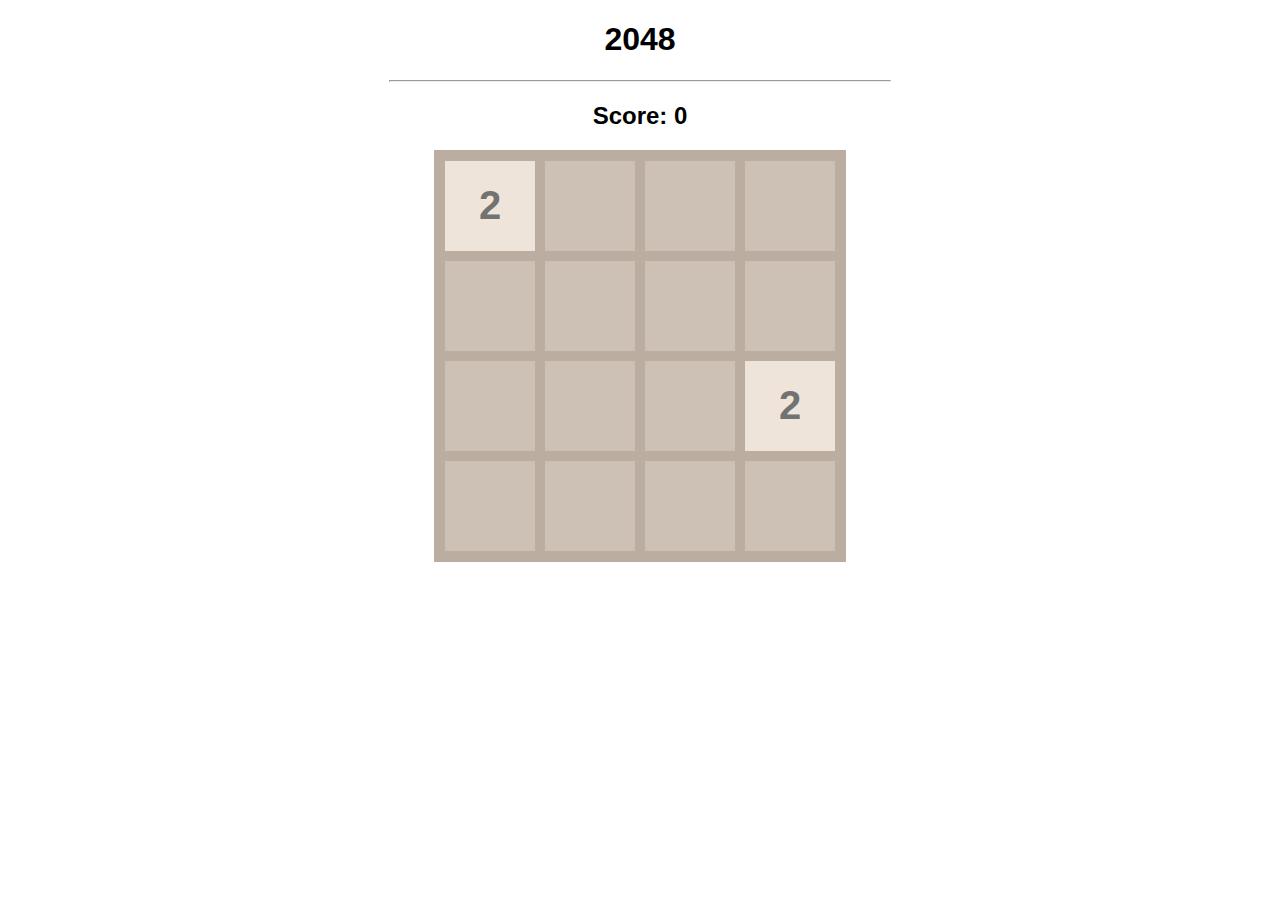
<file: 2048/index.html>
<!DOCTYPE html>
<html lang="en">
<head>
    <meta charset="UTF-8">
    <meta name="viewport" content="width=device-width, initial-scale=1.0">
    <title>Document</title>
    <link rel="stylesheet" href="2048.css">
    <script src="2048.js"></script>
</head>
<body>
    <h1>2048</h1>
    <hr>
    <h2>Score: <span id="score">0</span></h2>
    <div id="board"></div>
</body>
</html>
</file>
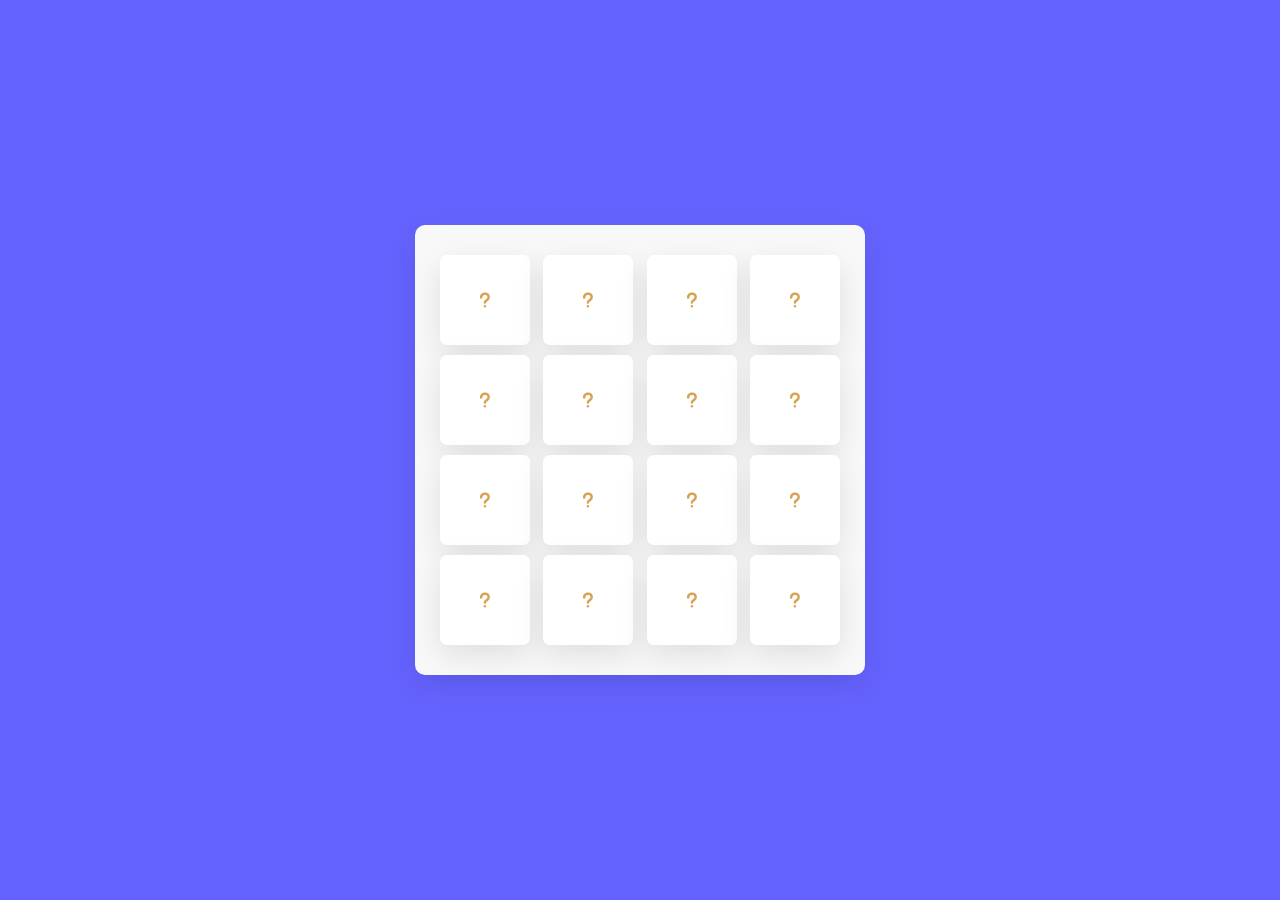
<file: HTML CSS ve JavaScript ile Hafıza Kartı Oyunu/index.html>
<!DOCTYPE html>
<html>
  <head>
    <meta charset="utf-8">  
    <title>Memory Card Game</title>
    <link rel="stylesheet" href="style.css">
    <meta name="viewport" content="width=device-width, initial-scale=1.0">
  </head>
  <body>
    <div class="wrapper">
        <ul class="cards">
            <li class="card">
                <div class="view front-view">
                    <img src="images/que_icon.svg" alt="">
                </div>
                <div class="view back-view">
                    <img src="images/img-1.png" alt="">
                </div>
            </li>

            <li class="card">
                <div class="view front-view">
                    <img src="images/que_icon.svg" alt="">
                </div>
                <div class="view back-view">
                    <img src="images/img-3.png" alt="">
                </div>
            </li>
            <li class="card">
                <div class="view front-view">
                    <img src="images/que_icon.svg" alt="">
                </div>
                <div class="view back-view">
                    <img src="images/img-4.png" alt="">
                </div>
            </li>
            <li class="card">
                <div class="view front-view">
                    <img src="images/que_icon.svg" alt="">
                </div>
                <div class="view back-view">
                    <img src="images/img-5.png" alt="">
                </div>
            </li>
            <li class="card">
                <div class="view front-view">
                    <img src="images/que_icon.svg" alt="">
                </div>
                <div class="view back-view">
                    <img src="images/img-8.png" alt="">
                </div>
            </li>
            <li class="card">
                <div class="view front-view">
                    <img src="images/que_icon.svg" alt="">
                </div>
                <div class="view back-view">
                    <img src="images/img-6.png" alt="">
                </div>
            </li>
            <li class="card">
                <div class="view front-view">
                    <img src="images/que_icon.svg" alt="">
                </div>
                <div class="view back-view">
                    <img src="images/img-7.png" alt="">
                </div>
            </li>
            <li class="card">
                <div class="view front-view">
                    <img src="images/que_icon.svg" alt="">
                </div>
                <div class="view back-view">
                    <img src="images/img-2.png" alt="">
                </div>
            </li>
            <li class="card">
                <div class="view front-view">
                    <img src="images/que_icon.svg" alt="">
                </div>
                <div class="view back-view">
                    <img src="images/img-1.png" alt="">
                </div>
            </li>
            <li class="card">
                <div class="view front-view">
                    <img src="images/que_icon.svg" alt="">
                </div>
                <div class="view back-view">
                    <img src="images/img-3.png" alt="">
                </div>
            </li>
            <li class="card">
                <div class="view front-view">
                    <img src="images/que_icon.svg" alt="">
                </div>
                <div class="view back-view">
                    <img src="images/img-8.png" alt="">
                </div>
            </li>
            <li class="card">
                <div class="view front-view">
                    <img src="images/que_icon.svg" alt="">
                </div>
                <div class="view back-view">
                    <img src="images/img-5.png" alt="">
                </div>
            </li>
            <li class="card">
                <div class="view front-view">
                    <img src="images/que_icon.svg" alt="">
                </div>
                <div class="view back-view">
                    <img src="images/img-4.png" alt="">
                </div>
            </li>
            <li class="card">
                <div class="view front-view">
                    <img src="images/que_icon.svg" alt="">
                </div>
                <div class="view back-view">
                    <img src="images/img-6.png" alt="">
                </div>
            </li>
            <li class="card">
                <div class="view front-view">
                    <img src="images/que_icon.svg" alt="">
                </div>
                <div class="view back-view">
                    <img src="images/img-2.png" alt="">
                </div>
            </li>
            <li class="card">
                <div class="view front-view">
                    <img src="images/que_icon.svg" alt="">
                </div>
                <div class="view back-view">
                    <img src="images/img-8.png" alt="">
                </div>
            </li>
        </ul>
    </div>

    <script src="script.js"></script>
  </body>

</html>
</file>
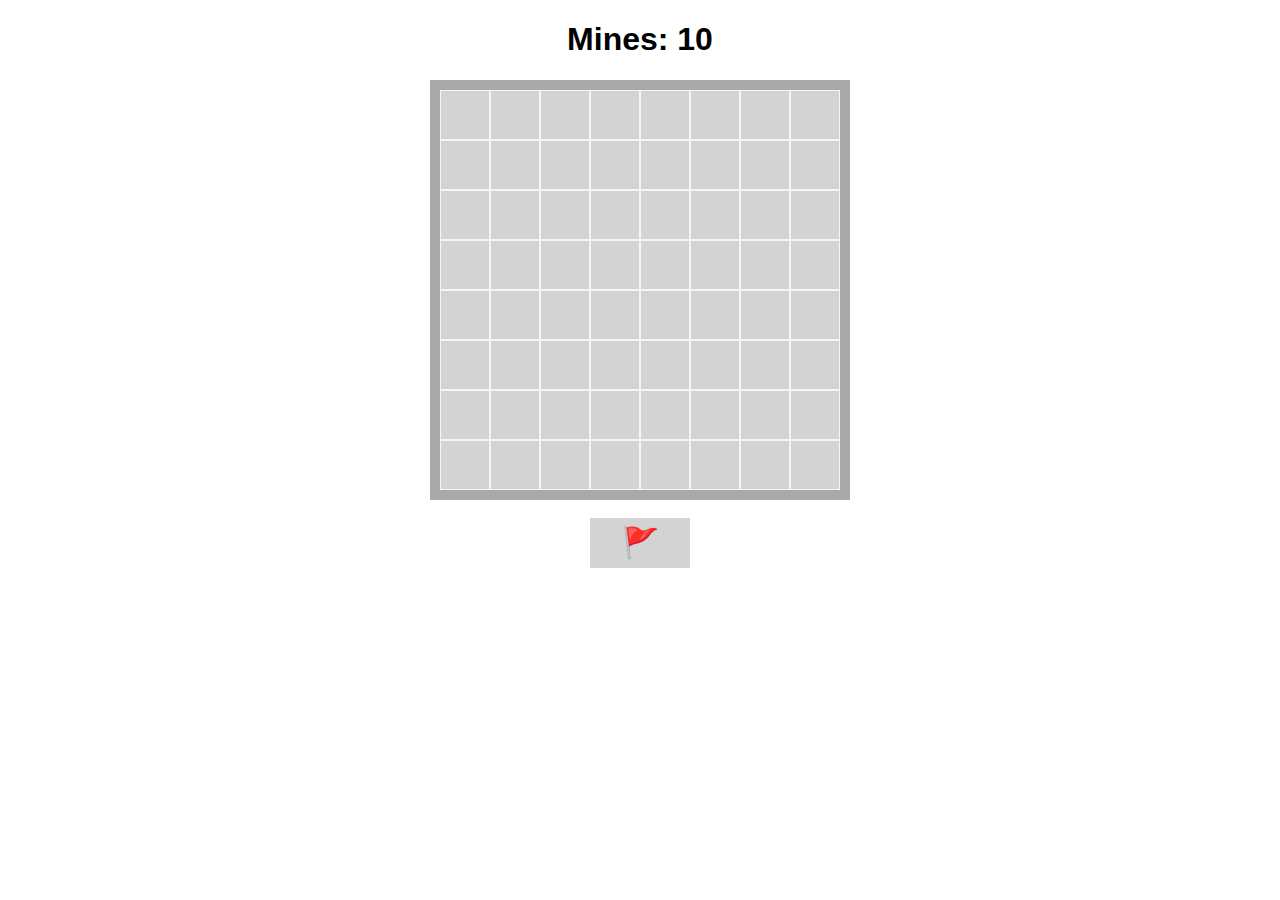
<file: Mayın Tarlası/index.html>
<!DOCTYPE html>
<html>
    <head>
        <meta charset="UTF-8">
        <meta name="viewport" content="width=device-width, initial-scale=1.0">
        <title>Minesweeper</title>
        <link rel="stylesheet" href="minesweeper.css">
        <script src="minesweeper.js"></script>
    </head>

    <body>
        <h1>Mines: <span id="mines-count">0</span></h1>
        <div id="board"></div>
        <br>
        <button id="flag-button">🚩</button>
    </body>
</html>
</file>
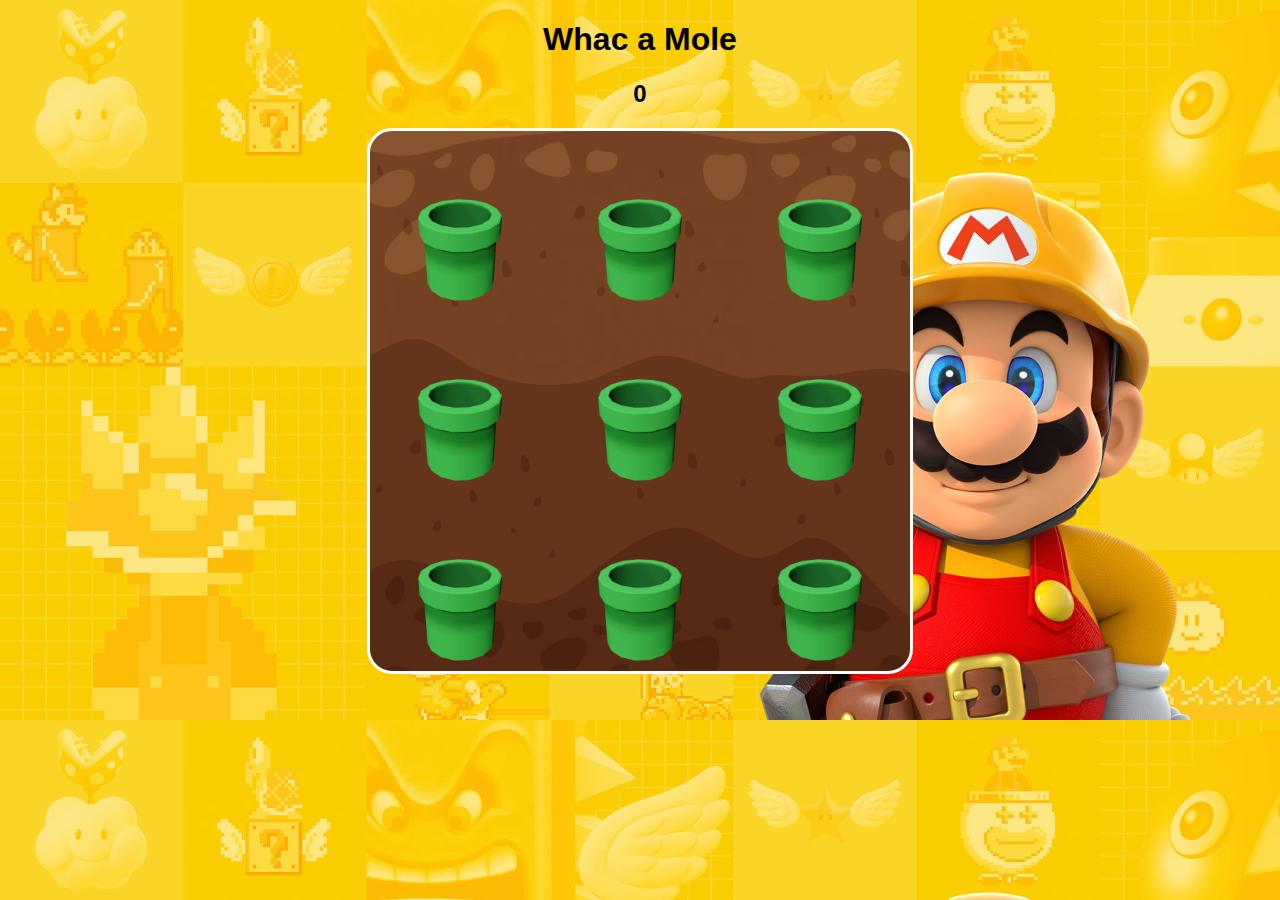
<file: Mole Game/index.html>
<!DOCTYPE html>
<html lang="en">
<head>
    <meta charset="UTF-8">
    <meta name="viewport" content="width=device-width, initial-scale=1.0">
    <title>Whac a Mole</title>
    <link rel="stylesheet" href="mole.css">
    <script src="mole.js"></script>
</head>
<body>
    <h1>Whac a Mole</h1>
    <h2 id="score">0</h2>
    <div id="board">
    </div>
</body>
</html>
</file>
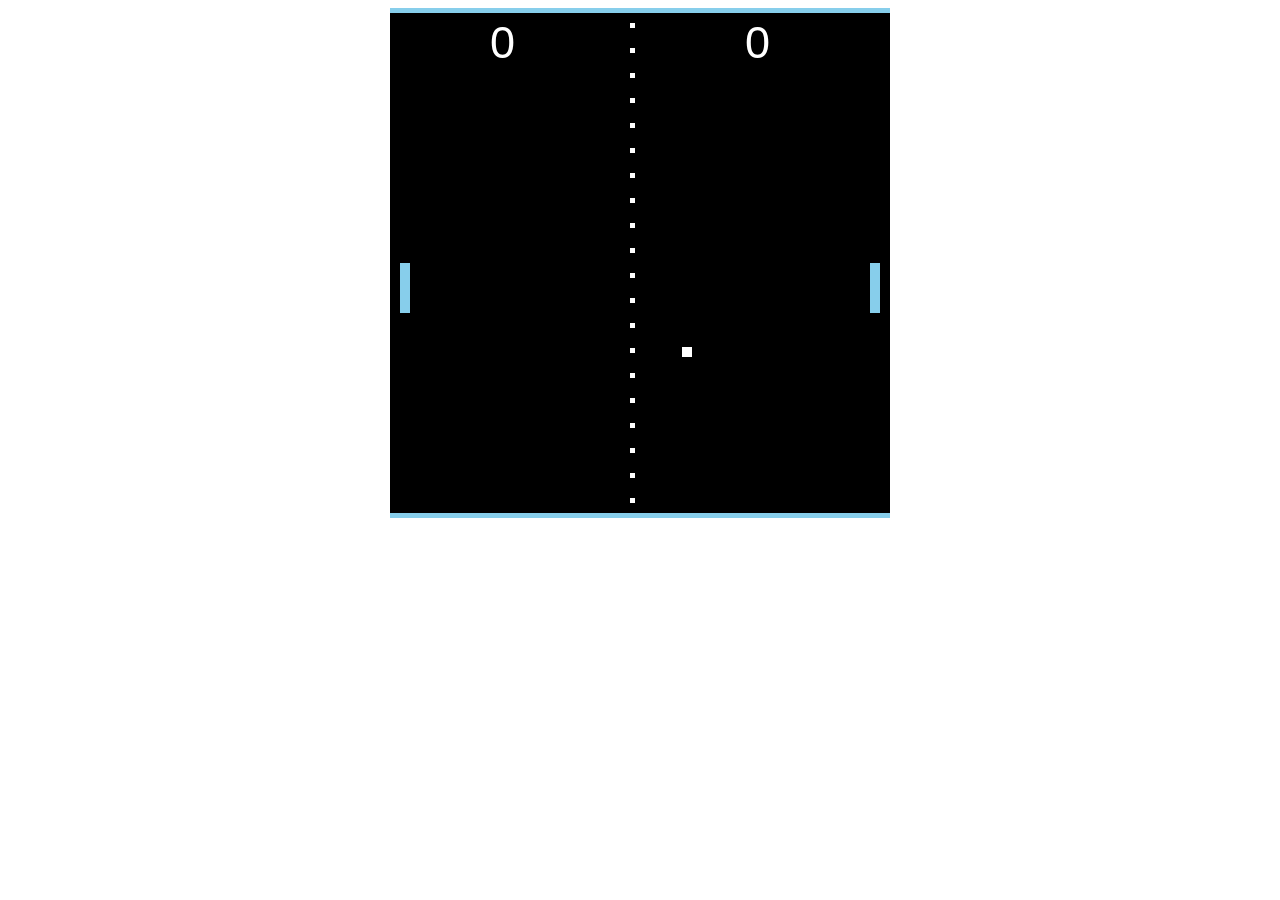
<file: Pong/index.html>
<!DOCTYPE html>
<html>
    <head>
        <meta charset="UTF-8">
        <meta name="viewport", content="width=device-width, initial-scale=1.0">
        <title>Pong</title>
        <link rel="stylesheet" href="pong.css">
        <script src="pong.js"></script>
    </head>

    <body>
        <canvas id="board"></canvas>
    </body>
</html>
</file>
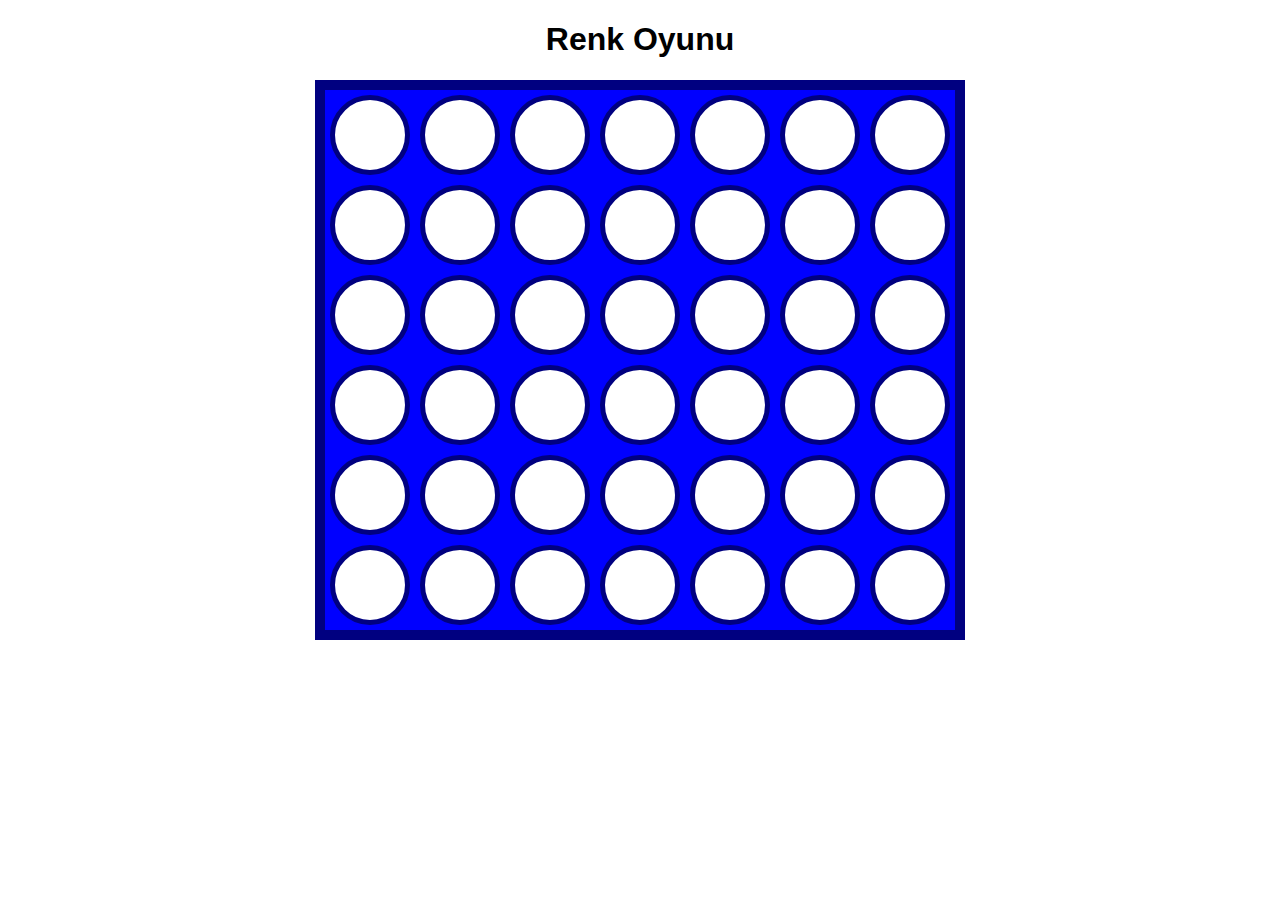
<file: Renk Oyunu/index.html>
<!DOCTYPE html>
<html lang="en">
<head>
    <meta charset="UTF-8">
    <meta http-equiv="X-UA-Compatible" content="IE=edge">
    <meta name="viewport" content="width=device-width, initial-scale=1.0, user-scalable=no">
    <title>Renk Oyunu</title>
    <link rel="stylesheet" href="connect4.css">
    <script src="connect4.js"></script>
</head>
<body>
    <h1>Renk Oyunu</h1>
    <h2 id="winner"></h2>
    <div id="board"></div>
</body>
</html>
</file>
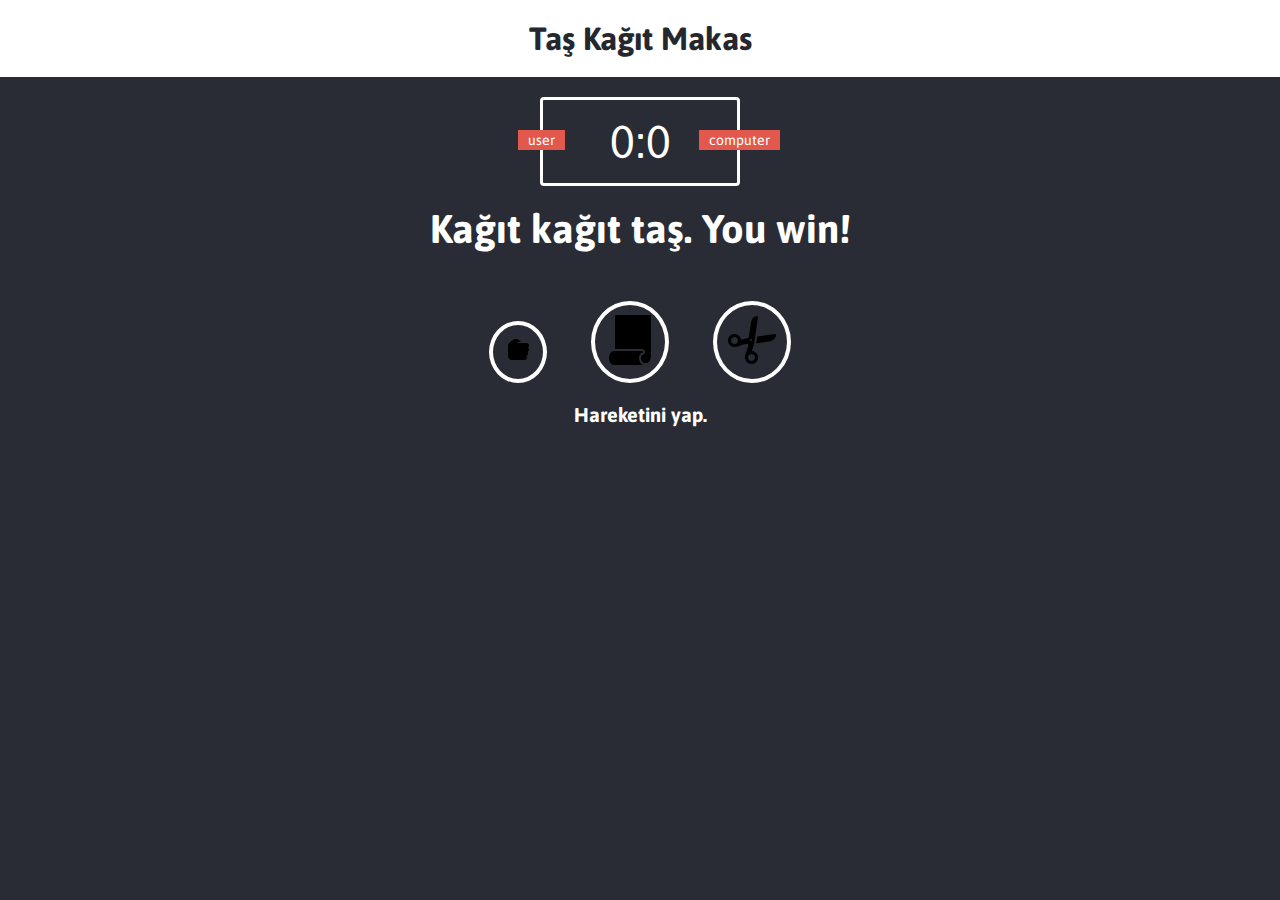
<file: Tas-Kagit-Makas-oyunu/index.html>
<!DOCTYPE html>
<html lang="en">
<head>
  
  <!--  Meta  -->
  <meta charset="UTF-8" />
  <title>Taş Kağıt Makas Game</title>
  
  <!--  Styles  -->
  <link rel="stylesheet" href="styles.css">
</head>
<body>
  <header> <h1>Taş Kağıt Makas</h1></header>
 
  <div class="score-board">
    <div id="user-label" class="badge">user</div> 
    <div id="comp-label" class="badge">computer</div>
    <span id="user-score">0</span>:<span id="comp-score">0</span>
  </div> 
  
  <div class="result">
    <p>Kağıt kağıt taş. You win!</p>
  </div> 
  <div class="choices">
    <div class="choice" id="r">
      <img src="tas.png" alt="taş">
 	 </div>
		<div class="choice" id="p">
 			<img src="kagıt.png" alt="kagıt">
				</div>
   	 <div class="choice" id="s">
 	<img src="makas.png" alt="makas">
	</div>
</div>
     
  
  </div>
 
<p id="action-message">Hareketini yap. </p>
<script src="app.js" type="text/javascript"></script>
</body>
</html>
</file>
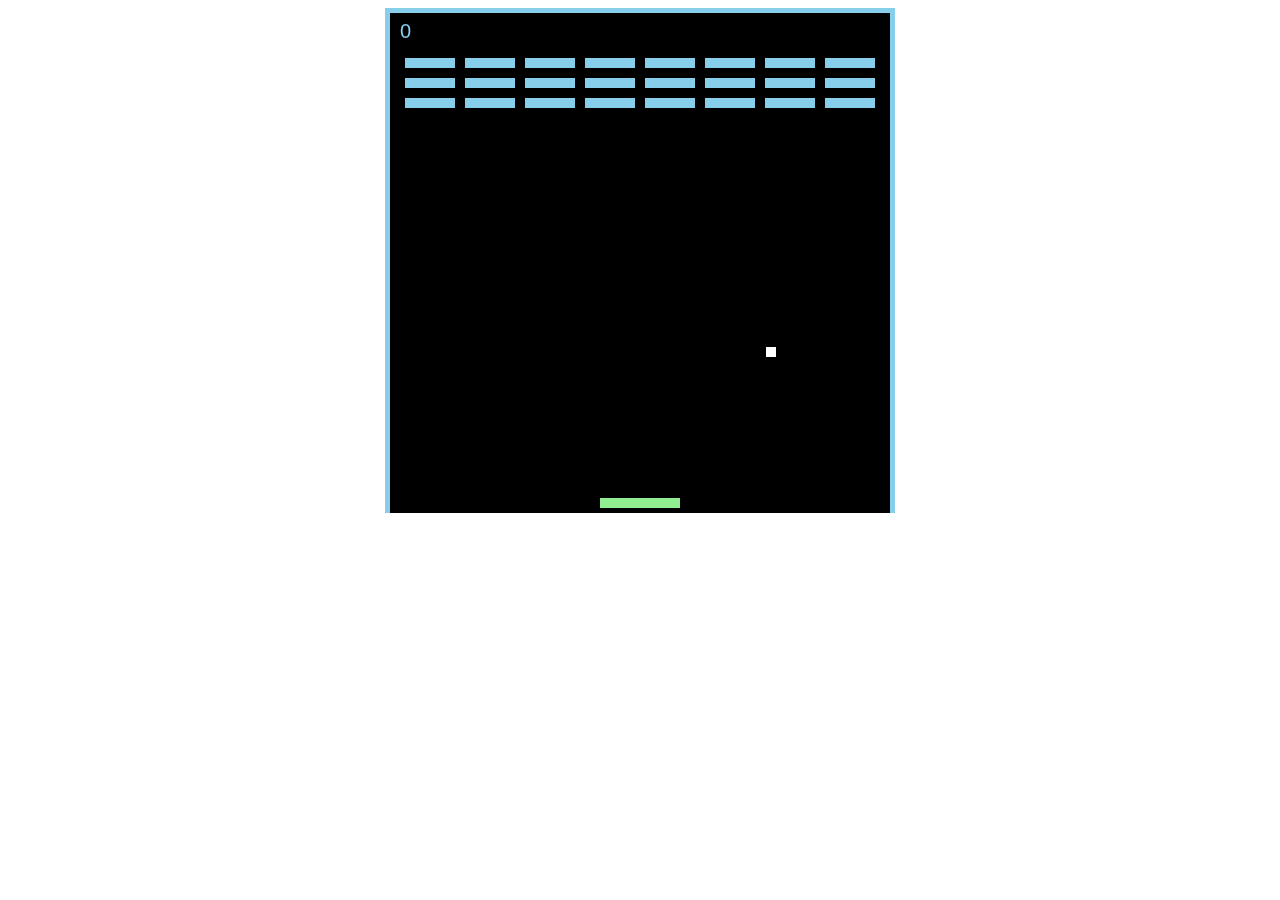
<file: Tuğla Kırma/index.html>
<!DOCTYPE html>
<html>
    <head>
        <meta charset="UTF-8">
        <meta name="viewport", content="width=device-width, initial-scale=1.0">
        <title>Breakout</title>
        <link rel="stylesheet" href="breakout.css">
        <script src="breakout.js"></script>
    </head>

    <body>
        <canvas id="board"></canvas>
    </body>
</html>
</file>
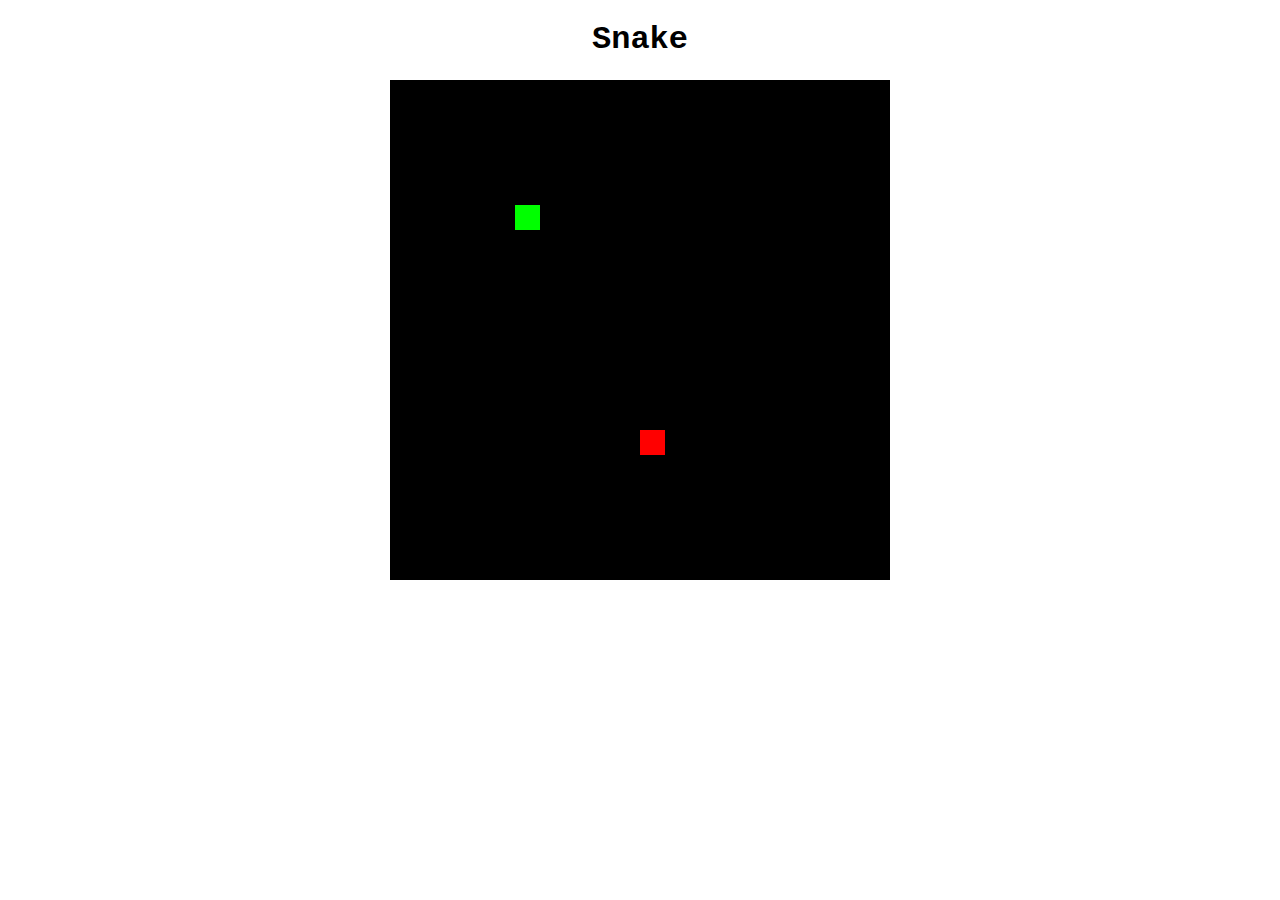
<file: Yılan Oyunu/index.html>
<!DOCTYPE html>
<html>
    <head>
        <meta charset="UTF-8">
        <meta name="viewport", content="width=device-width, initial-scale=1.0">
        <title>Snake</title>
        <link rel="stylesheet" href="snake.css">
        <script src="snake.js"></script>
    </head>

    <body>
        <h1>Snake</h1>
        <canvas id="board"></canvas>
    </body>
</html>
</file>
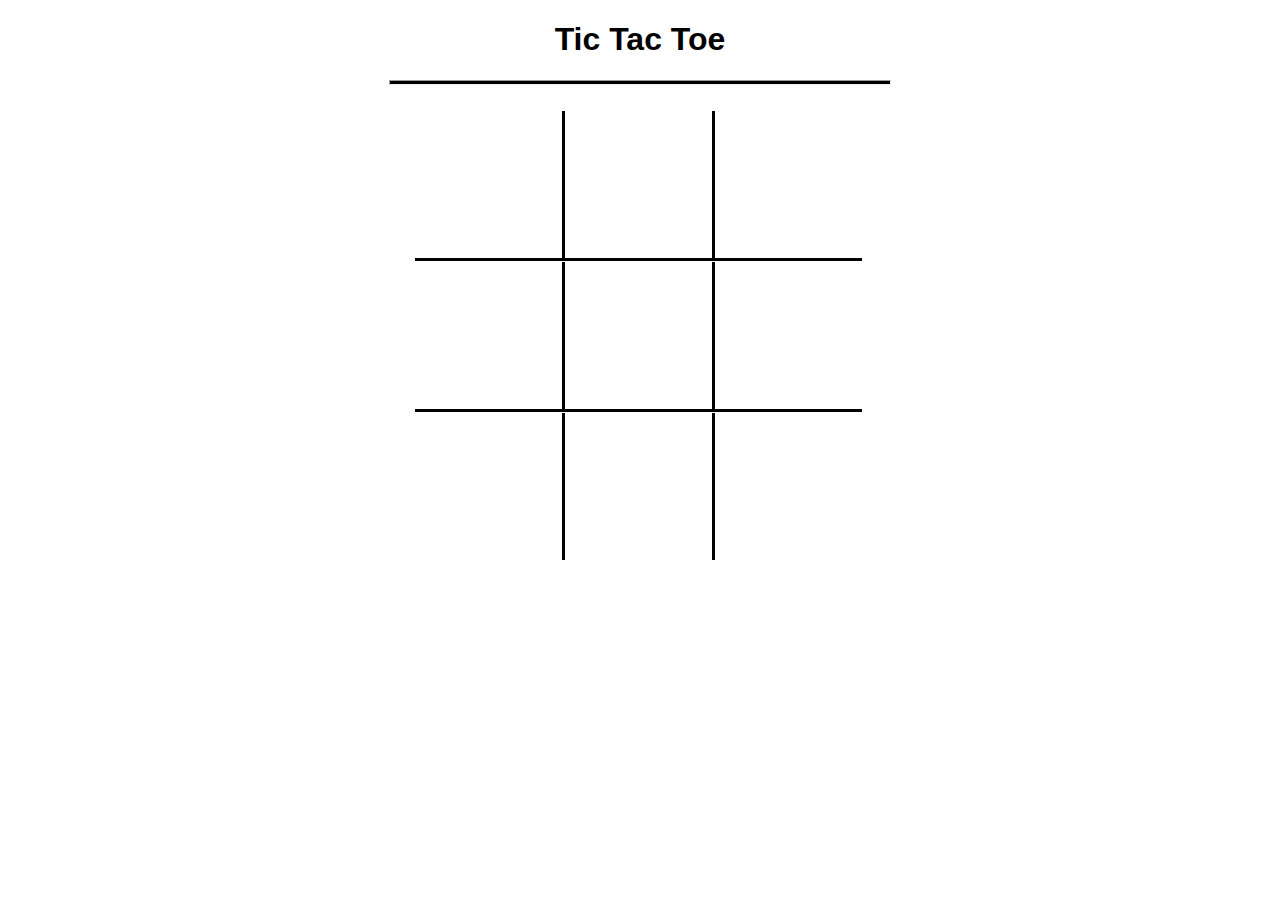
<file: Tic Tac Toe/tictactoe.html>
<!DOCTYPE html>
<html lang="en">
<head>
    <meta charset="UTF-8">
    <meta name="viewport" content="width=device-width, initial-scale=1.0">
    <title>Tic Tac Toe</title>

    <link rel="stylesheet" href="tictactoe.css">
    <script src="tictactoe.js"></script>
</head>
<body>
    <h1>Tic Tac Toe</h1>
    <hr>
    <br>
    <div id="board"></div>
</body>
</html>
</file>
<file: 2048/2048.css>
body {
    font-family: Arial, Helvetica, sans-serif;
    text-align: center;
}

hr{
    width: 500px;
}

#board {
    width: 400px;
    height: 400px;

    background-color: #cdc1b5;
    border: 6px solid #bbada0;

    margin: 0 auto;
    display: flex;
    flex-wrap: wrap;
}

.tile {
    width: 90px;
    height: 90px;
    border: 5px solid #bbada0;

    font-size: 40px;
    font-weight: bold;
    display: flex;
    justify-content: center;
    align-items: center;
}
.x2 {
    background-color: #eee4da;
    color: #727371;
}

.x4 {
    background-color: #ece0ca;
    color: #727371;
}

.x8 {
    background-color: #f4b17a;
    color: white;
}

.x16{
    background-color: #f59575;
    color: white;
}

.x32{
    background-color: #f57c5f;
    color: white;
}

.x64{
    background-color: #f65d3b;
    color: white;
}

.x128{
    background-color: #edce71;
    color: white;
}

.x256{
    background-color: #edcc63;
    color: white;
}

.x512{
    background-color: #edc651;
    color: white;
}

.x1024{
    background-color: #eec744;
    color: white;
}

.x2048{
    background-color: #ecc230;
    color: white;
}

.x4096 {
    background-color: #fe3d3d;
    color: white;
}

.x8192 {
    background-color: #ff2020;
    color: white;
}
</file>
<file: HTML CSS ve JavaScript ile Hafıza Kartı Oyunu/style.css>
@import url('https://fonts.googleapis.com/css2?family=Poppins:wght@400;500;600;700&display=swap');

*{
    margin: 0;
    padding: 0;
    box-sizing: border-box;
    font-family: Poppins;
}

body{
    display: flex;
    align-items: center;
    justify-content: center;
    min-height: 100vh;
    background: #6563ff;
}

.wrapper{
    padding: 25px;
    border-radius: 10px;
    background: #f8f8f8;
    box-shadow: 0 10px 30px rgba(0,0,0,0.1);
}

.cards, .card .view{
    display: flex;
    align-items: center;
    justify-content: center;
}

.cards{
    height: 400px;
    width: 400px;
    flex-wrap: wrap;
    justify-content: space-between;
}

.cards .card{
    height: calc(100% / 4 - 10px);
    width: calc(100% / 4 - 10px);
    list-style: none;
    cursor: pointer;
    user-select: none;
    position: relative;
    perspective: 1000px;
    transform-style: preserve-3d;
}


.card.shake{
    animation: shake 0.35s ease-in-out;
}

@keyframes shake{
    0%, 100%{
        transform: translateX(0);
    }
    20%{
        transform: translateX(-13px);
    }
    40%{
        transform: translateX(13px);
    }
    60%{
        transform: translateX(8px);
    }
    80%{
        transform: translateX(8px);
    }
}


.card .view{
    width: 100%;
    height: 100%;
    position: absolute;
    border-radius: 7px;
    background: #fff;
    backface-visibility: hidden;
    pointer-events: none;
    box-shadow: 0 10px 30px rgba(0,0,0,0.1);
    transition: transform 0.25s linear;
}

.card .front-view img{
    width: 20px;
}

.card .back-view img{
    max-width: 45px;
}

.card .back-view{
    transform: rotateY(-180deg);
}

.card.flip .back-view{
    transform: rotateY(0);
}

.card.flip .front-view{
    transform: rotateY(180deg);
}
</file>
<file: Mayın Tarlası/minesweeper.css>
body {
    font-family: Arial, Helvetica, sans-serif;
    font-weight: bold;
    text-align: center;
}

#board {
    width: 400px;
    height: 400px;
    border: 10px solid darkgray;
    background-color: lightgray;

    margin: 0 auto;
    display: flex;
    flex-wrap: wrap;
}

#board div {
    width: 48px;
    height: 48px;
    border: 1px solid whitesmoke;

    font-size: 30px;
    display: flex;
    justify-content: center;
    align-items: center;
}

.tile-clicked {
    background-color: darkgrey;
}

.x1 {
    color: blue;
}

.x2 {
    color: green;
}

.x3 {
    color: red;
}

.x4 {
    color: navy;
}

.x5 {
    color: brown;
}

.x6 {
    color: teal;
}

.x7 {
    color: black;
}

.x8 {
    color: gray;
}

#flag-button {
    width: 100px;
    height: 50px;
    font-size: 30px;
    background-color: lightgray;
    border: none;
}
</file>
<file: Mole Game/mole.css>
body {
    font-family: Arial, Helvetica, sans-serif;
    text-align: center;
    background: url("./mario-bg.jpg");
    background-size: cover;
}

#board {
    width: 540px;
    height: 540px;

    margin: 0 auto;
    display: flex;
    flex-wrap: wrap;

    background: url("./soil.png");
    background-size: cover;
    border: 3px solid white;
    border-radius: 25px;
}

#board div{
    width: 180px;
    height: 180px;
    background-image: url("./pipe.png");
    background-size: cover;
}

#board div img{
    width: 100px;
    height: 100px;
    user-select: none;
    -moz-user-select: none;
    -webkit-user-drag: none;
    -webkit-user-select: none;
    -ms-user-select: none;
}
</file>
<file: Pong/pong.css>
body{
    text-align: center;
}

#board{
    background-color: black;
    border-top: 5px solid skyblue;
    border-bottom: 5px solid skyblue;
}
</file>
<file: Renk Oyunu/connect4.css>
body {
    font-family: Arial, Helvetica, sans-serif;
    text-align: center;
}

#board {
    height: 540px;
    width: 630px;
    background-color: blue;
    border: 10px solid navy;
    
    margin: 0 auto;
    display: flex;
    flex-wrap: wrap;
}

.tile {
    height: 70px;
    width: 70px;
    margin: 5px;

    
    background-color: white;
    border-radius: 50%;
    border: 5px solid navy;
}

.red-piece {
    background-color: red;
}

.yellow-piece {
    background-color: yellow;
}
</file>
<file: Tas-Kagit-Makas-oyunu/styles.css>
@import url('https://fonts.googleapis.com/css?family=Asap:400,500,700');
*{
	margin:0;
	padding: 0;
	box-sizing: border-box;
}

body{
	background-color: #292C34;
}

header{
	background: white;
	padding: 20px;
}


header > h1{
	color:#24272E;
	text-align: center;
	font-family: Asap, sans-serif;
}

.score-board{
	margin:20px auto;
	border: 3px solid white;
	border-radius: 4px;
	text-align: center;
	width: 200px;
	color: white;
	font-size: 46px;
	padding: 15px 20px;
	font-family: Asap,sans-serif;
	position: relative;
}

.badge{
	background: #E2584D;
	color: white;
	font-size: 14px;
	padding: 2px 10px;
	font-family: Asap, sans-serif;
}

#user-label{
	position: absolute;
	top: 30px;
	left: -25px;
}

#comp-label{
	position: absolute;
	top: 30px;
	right: -43px;
}

.result{
	font-size: 40px;
	color: white;
}

.result > p{
	text-align: center;
	font-weight: bold;
	font-family: Asap, sans-serif;
}

.choices{
	margin-top: 50px;
	text-align: center;
}
.choice{
	border: 4px solid white;
	border-radius: 50%;
	margin: 0 20px;
	padding: 10px;
	display: inline-block;
	transition: all 0.3s ease;
}

.choice:hover{
	cursor:pointer;
	background-color:#24272E; 
}
	
#action-message{
	text-align: center;
	color: white;
	font-family: Asap, sans-serif;
	font-weight: bold;
	font-size: 20px;
	margin-top: 20px;
}

.green-glow{
	border: 4px solid #4dcc7d; 
	box-shadow: 0 0 10px #31b43a;
}

.red-glow{
	border: 4px solid #fc121b;
	box-shadow: 0 0 10px #d01115;
}

.gray-glow{
	border: 4px solid #464647;
	box-shadow: 0 0 10px #25292b;
}
</file>
<file: Tuğla Kırma/breakout.css>
body {
    text-align: center;
}

#board {
    background-color: black;
    border-top: 5px solid skyblue;
    border-left: 5px solid skyblue;
    border-right: 5px solid skyblue;
}
</file>
<file: Yılan Oyunu/snake.css>
body {
    font-family: 'Courier New', Courier, monospace;
    text-align: center;
}
</file>
<file: Tic Tac Toe/tictactoe.css>
body{
    font-family: Arial, Helvetica, sans-serif;
    text-align: center;
}

hr{
    width: 500px;
    height: 3px;
    background-color: black;
}

#board{
    width: 450px;
    height: 450px;

    /*background-color: gray;*/
    margin: 0 auto;
    display: flex;
    flex-wrap: wrap;
}

.tile{
    width: 147px;
    height: 147px;
    /*Text*/
    font-size: 150px;
    display: flex;
    justify-content: center;
    align-items: center;
}

.winner{
    background-color: lightgray;
    color: red;
}

.horizontal-line{
    border-bottom: 3px solid black;
}

.vertical-line{
    border-right: 3px solid black;
}
</file>
